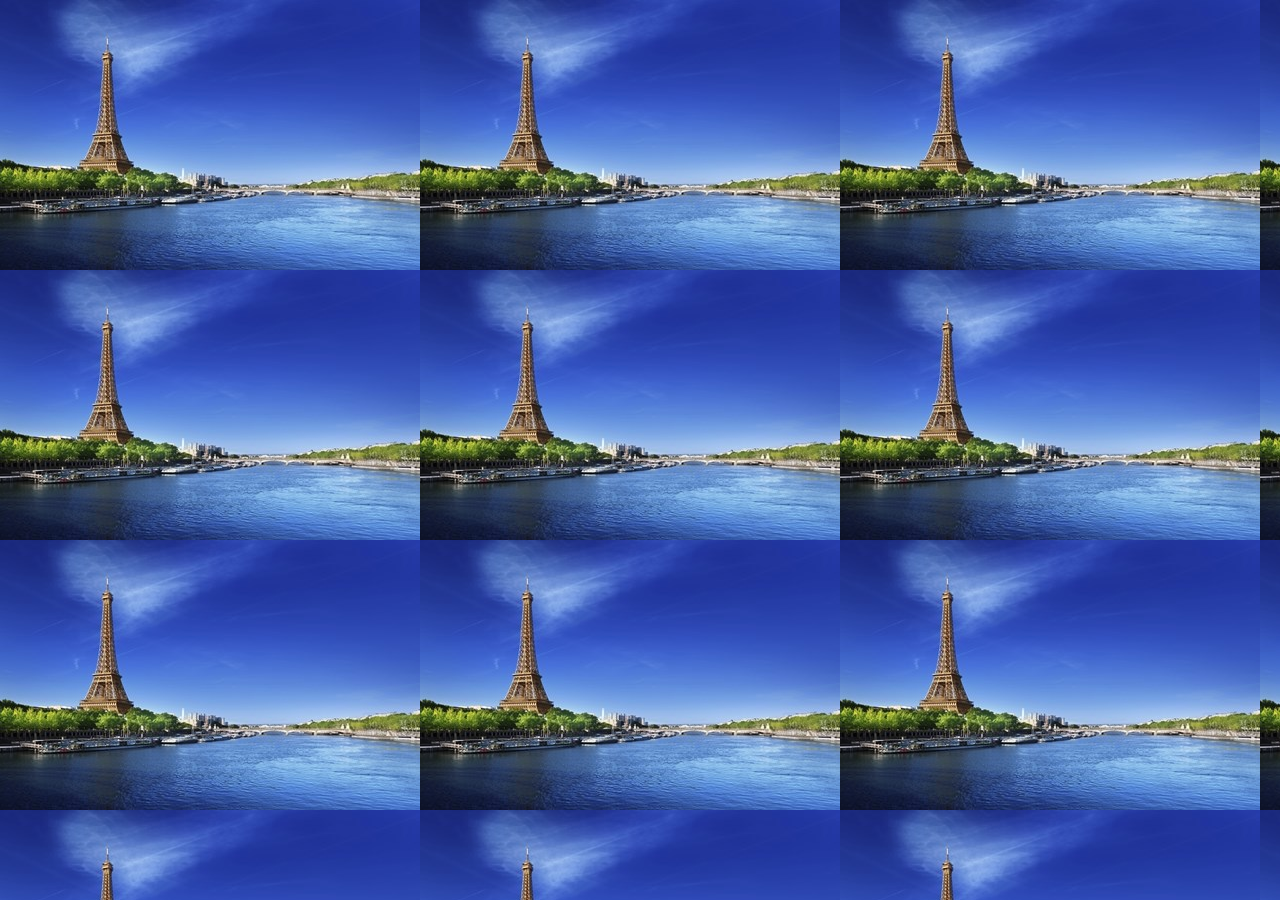
<file: index.html>
<html>
  <head>
    <title>Tic Tac Toe</title>
    <meta charset="UTF-8">
    <script src="tic.js"></script>
    <link rel="stylesheet" href="tic.css">
  </head>
  <body>
  

<!--   
  <header>
  <h1>TIC TAC TOE</h1>
  </header>
  <br />
  <br />
  <br />
  <br />
   -->
 <!-- <table>
  <tr>
  <td><input type="button" id="1" onclick="xoo(1)" value=""/></td>
  <td><input type="button" id="2" onclick="xoo(2)" value=""/></td>
  <td><input type="button" id="3" onclick="xoo(3)" value=""/></td>
  </tr>
  <tr>
  <td><input type="button" id="4" onclick="xoo(4)" value=""/></td>
  <td><input type="button" id="5" onclick="xoo(5)" value=""/></td>
  <td><input type="button" id="6" onclick="xoo(6)" value=""/></td>
  </tr>
  <tr>
  <td><input type="button" id="7" onclick="xoo(7)" value=""/></td>
  <td><input type="button" id="8" onclick="xoo(8)" value=""/></td>
  <td><input type="button" id="9" onclick="xoo(9)" value=""/></td>
  </tr>
  </table>
  
  <button onclick="zuruecksetzen()">Reset</button>
  
  <section align="center" id="popup">
  <p id="text">text</p>
  <button id="popupbutton" onclick="zuruecksetzen()">Ok</button>
  </section>
  
  <section id="overlay"></section> -->
  
  </body>
</html>
</file>
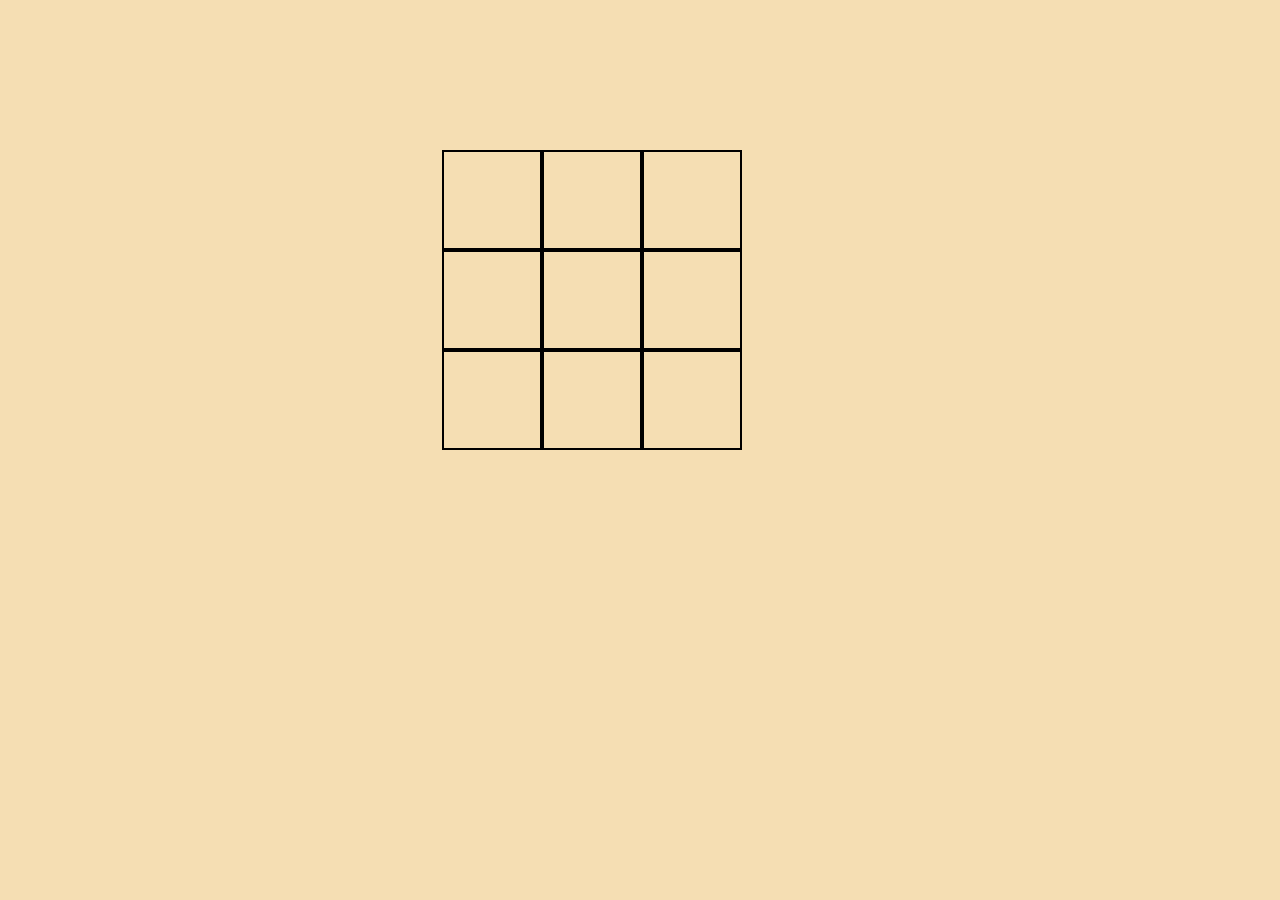
<file: tic.html>
<!DOCTYPE html>
<html lang="en">

<head>
  <meta charset="utf-8">
  <title>Tic Tac Toe</title>
  <meta name="viewport" content="width=device-width, initial-scale=1.0">
  <link rel="stylesheet" href="https://maxcdn.bootstrapcdn.com/bootstrap/3.3.7/css/bootstrap.min.css">
  <script src="https://ajax.googleapis.com/ajax/libs/jquery/3.3.1/jquery.min.js"></script>
  <script src="https://maxcdn.bootstrapcdn.com/bootstrap/3.3.7/js/bootstrap.min.js"></script>
  <link rel="stylesheet" href="tic.css">
  <script src="tic.js"></script>
</head>

<body>
  <!-- <div class="container maincontain">
    <div class="row">
      <div class="col-12 col-sm-2 ads" > </div>
      <div class="col-12 col-sm-6 content" >
        <div class="container tic-container" >
          <div class="row tic-row">
            
            <div class="col-3 tic-box" id="1" onclick="xoo(1)">  </div>
            <div class="col-3 tic-box" id="2" onclick="xoo(2)">  </div>
            <div class="col-3 tic-box" id="3" onclick="xoo(3)">  </div>
          
            <div class="col-3 tic-box"  id="4" onclick="xoo(4)">  </div>
            <div class="col-3 tic-box" id="5" onclick="xoo(5)">  </div>
            <div class="col-3 tic-box" id="6" onclick="xoo(6)">  </div>
          </div>
          <div class="row tic-row">
            <div class="col-3 tic-box" id="7" onclick="xoo(7)">  </div>
            <div class="col-3 tic-box" id="8" onclick="xoo(8)">  </div>
            <div class="col-3 tic-box" id="9" onclick="xoo(9)">  </div>
          </div>
        </div>
      </div>
      <div class="col-12 col-sm-2 tic-panel"> </div>



      <div class="col-12 col-sm-2 ads">  </div>
    </div>
  </div> -->
  <div class="container-fluid">
      <div class="row">
          <div class="col-lg-4 col-md-4 col-sm-2"></div>
          <div class="col-lg-4 col-md-4 col-sm-8 col-xs-12">
              <div class="container-fluid" id="maincontent">
                  <div class="row" >
                      <div class="col-lg-4 col-md-4 col-sm-4 col-xs-4 items" id="1" onclick="xoo(1)" ></div>
                      <div class="col-lg-4 col-md-4 col-sm-4 col-xs-4 items" id="2" onclick="xoo(2)"></div>
                      <div class="col-lg-4 col-md-4 col-sm-4 col-xs-4 items" id="3" onclick="xoo(3)"></div>
                  </div>
                  <div class="row">
                        <div class="col-lg-4 col-md-4 col-sm-4 col-xs-4 items" id="4" onclick="xoo(4)"></div>
                        <div class="col-lg-4 col-md-4 col-sm-4 col-xs-4 items" id="5" onclick="xoo(5)"></div>
                        <div class="col-lg-4 col-md-4 col-sm-4 col-xs-4 items" id="6" onclick="xoo(6)"></div>
                  </div>
                  <div class="row">
                        <div class="col-lg-4 col-md-4 col-sm-4 col-xs-4 items" id="7" onclick="xoo(7)"></div>
                        <div class="col-lg-4 col-md-4 col-sm-4 col-xs-4 items" id="8" onclick="xoo(8)"></div>
                        <div class="col-lg-4 col-md-4 col-sm-4 col-xs-4 items" id="9" onclick="xoo(9)"></div>
                  </div>
              </div>
          </div>
          <div class="col-lg-4 col-md-4 col-sm-2"></div>
      </div>
  </div>
</body>

</html>
</file>
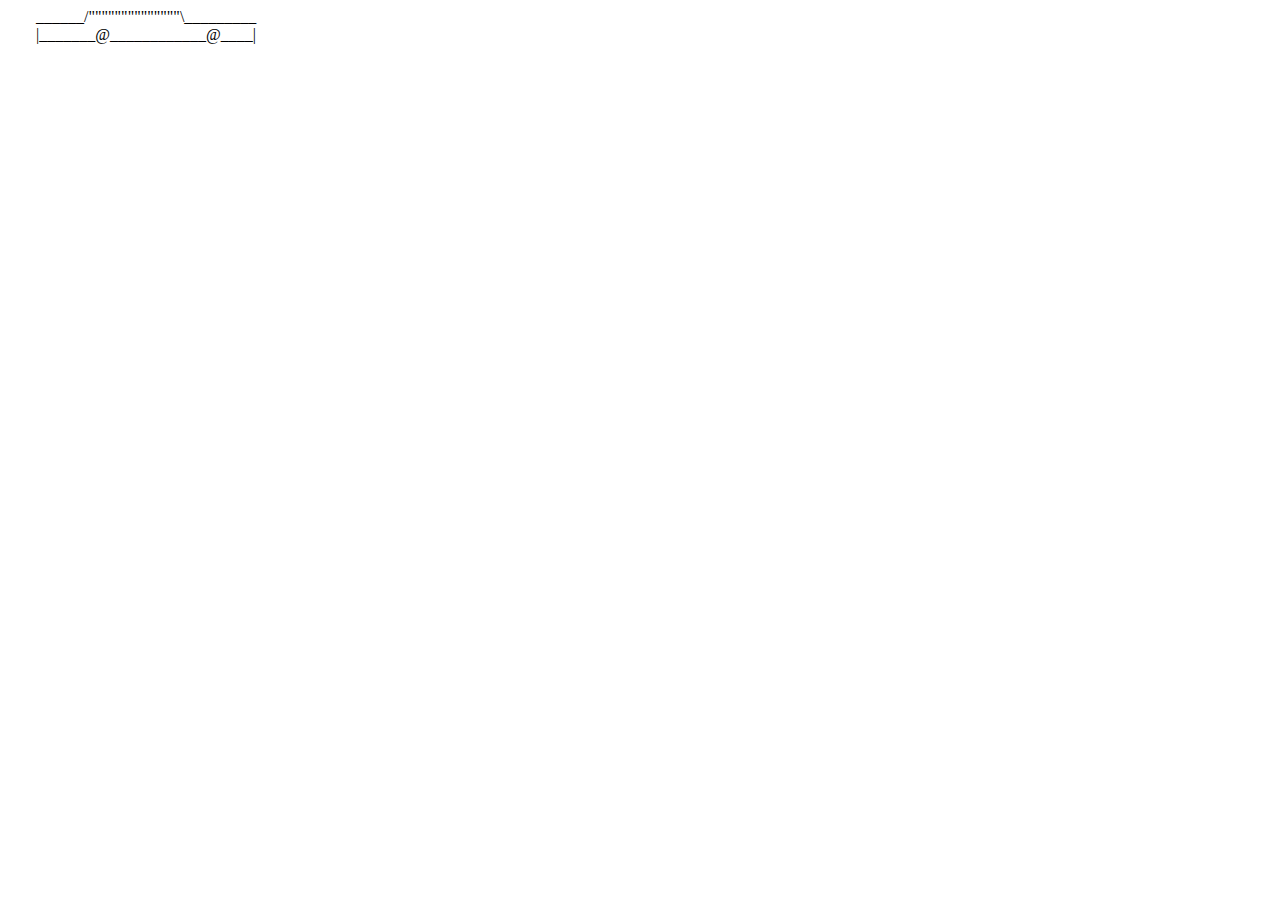
<file: animate/animate.html>
<html>
    <head>
        <title>example</title>
       
       
    </head>
    <body>
        <div id="wrapper">
            ______/""""""""""""""\_________   <br>
           |_______@____________@____|

       </div>
       <script src="animate.js"></script>
      </body>
</html>
</file>
<file: tic.css>
body{
    background-image: url(tic.jpg);
}
.container-fluid{
    background-color: wheat;
    height: 100vh;
}
#maincontent{
    
    height: 50vh;
    margin-top: 150px;
}
.items{
    width: 100px;
    height: 100px;
    border: solid 2px black;
}
</file>
